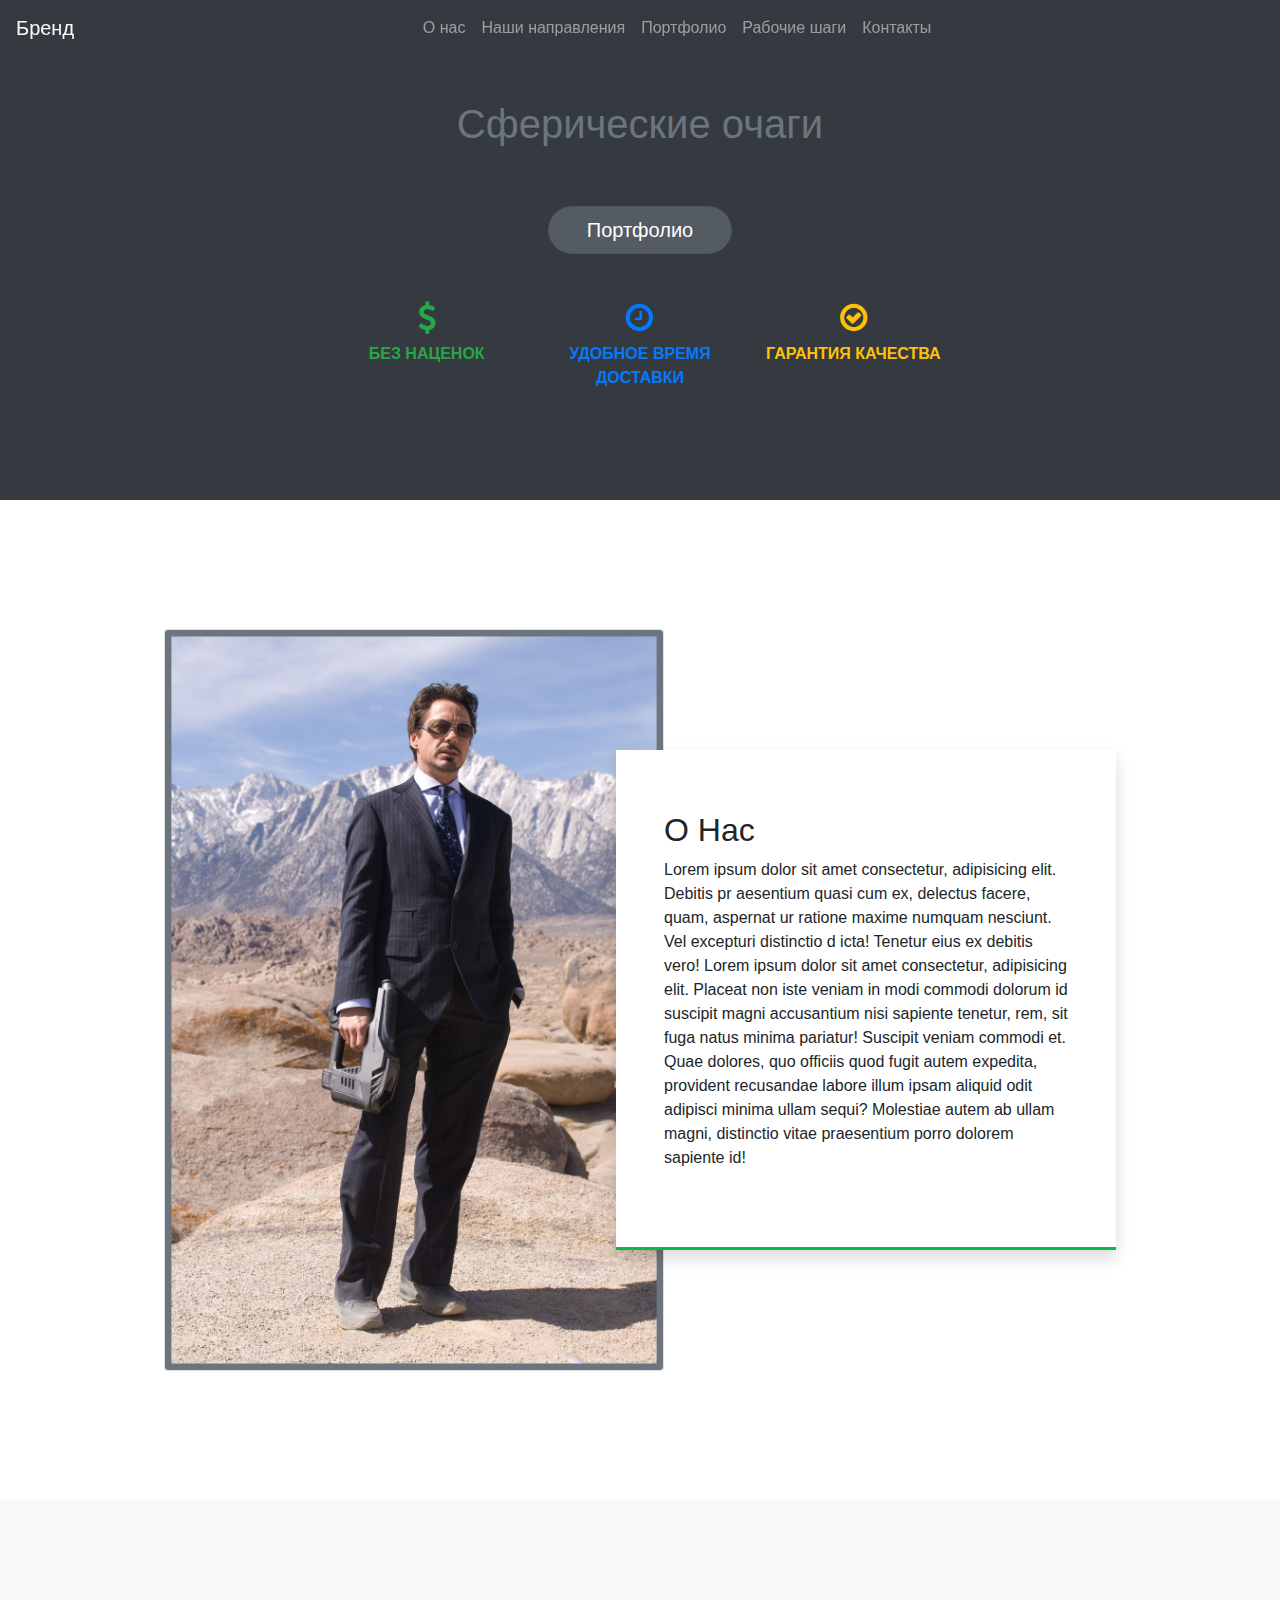
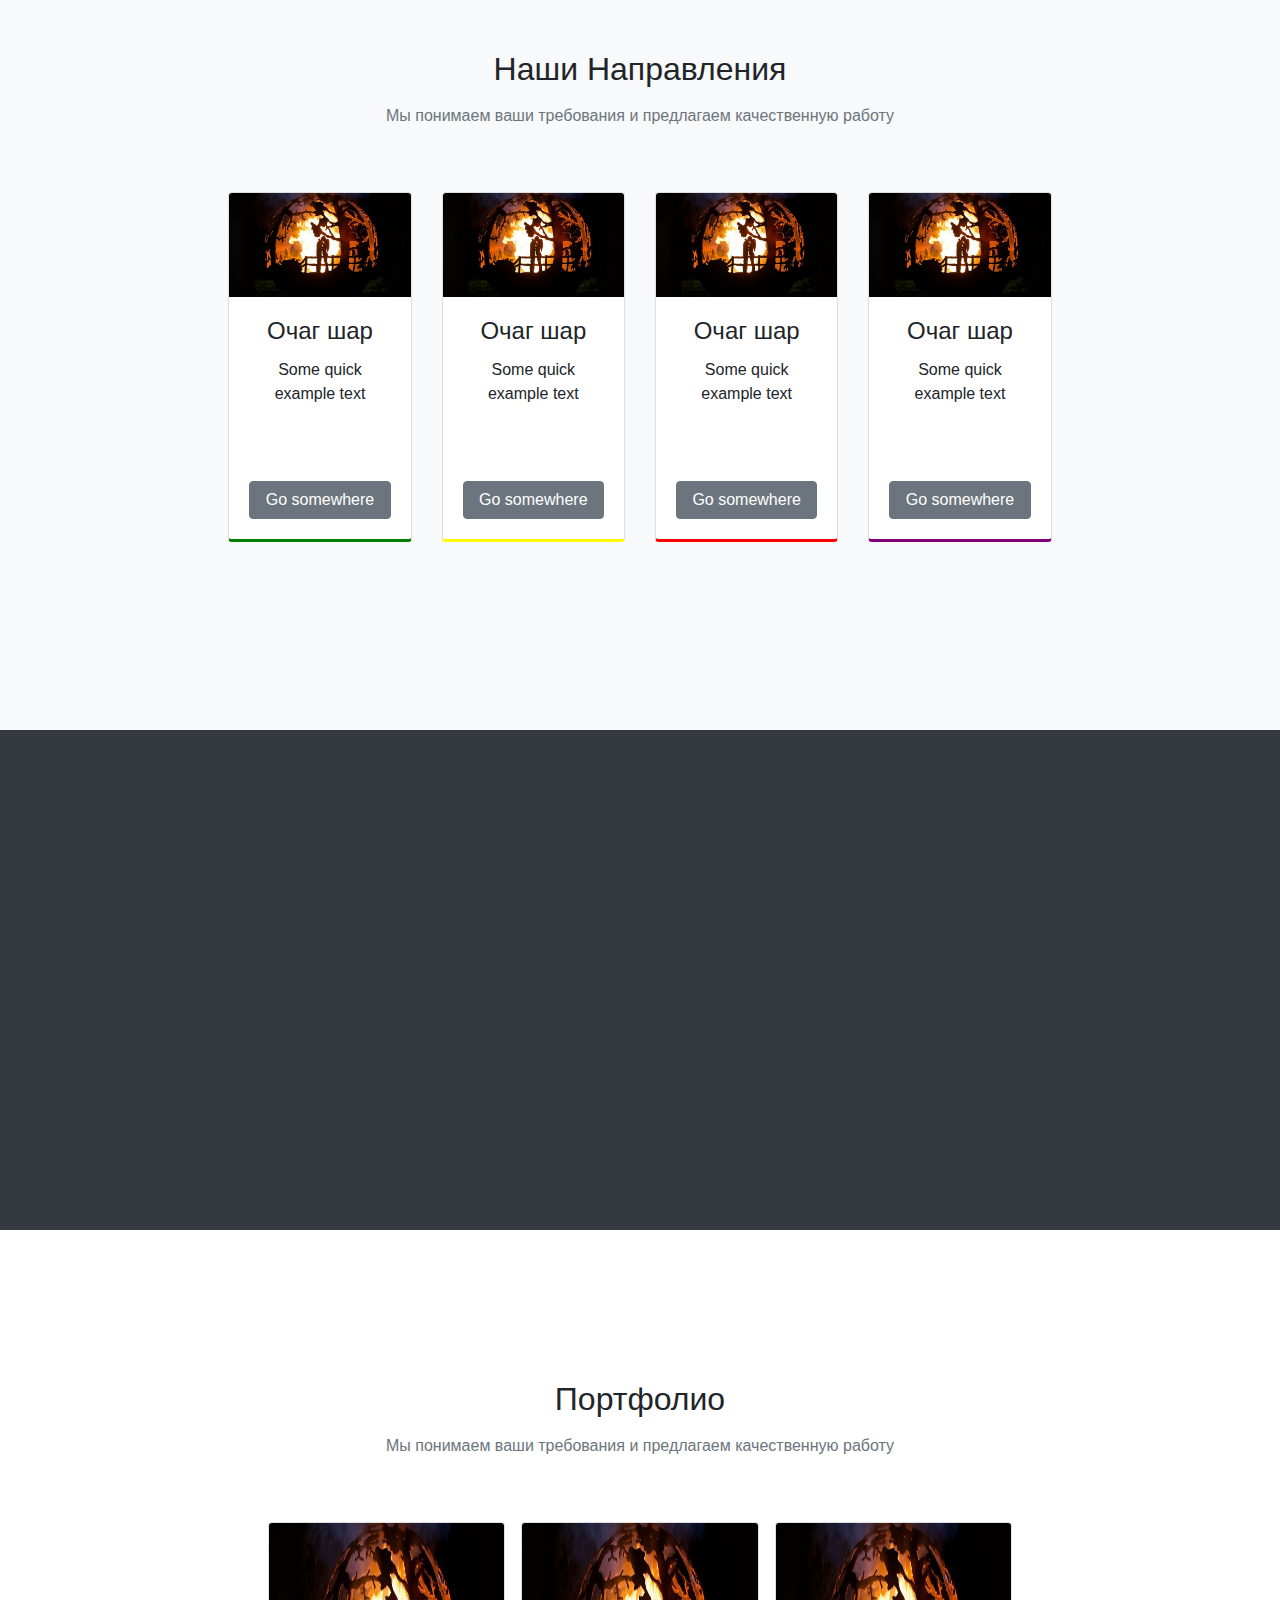
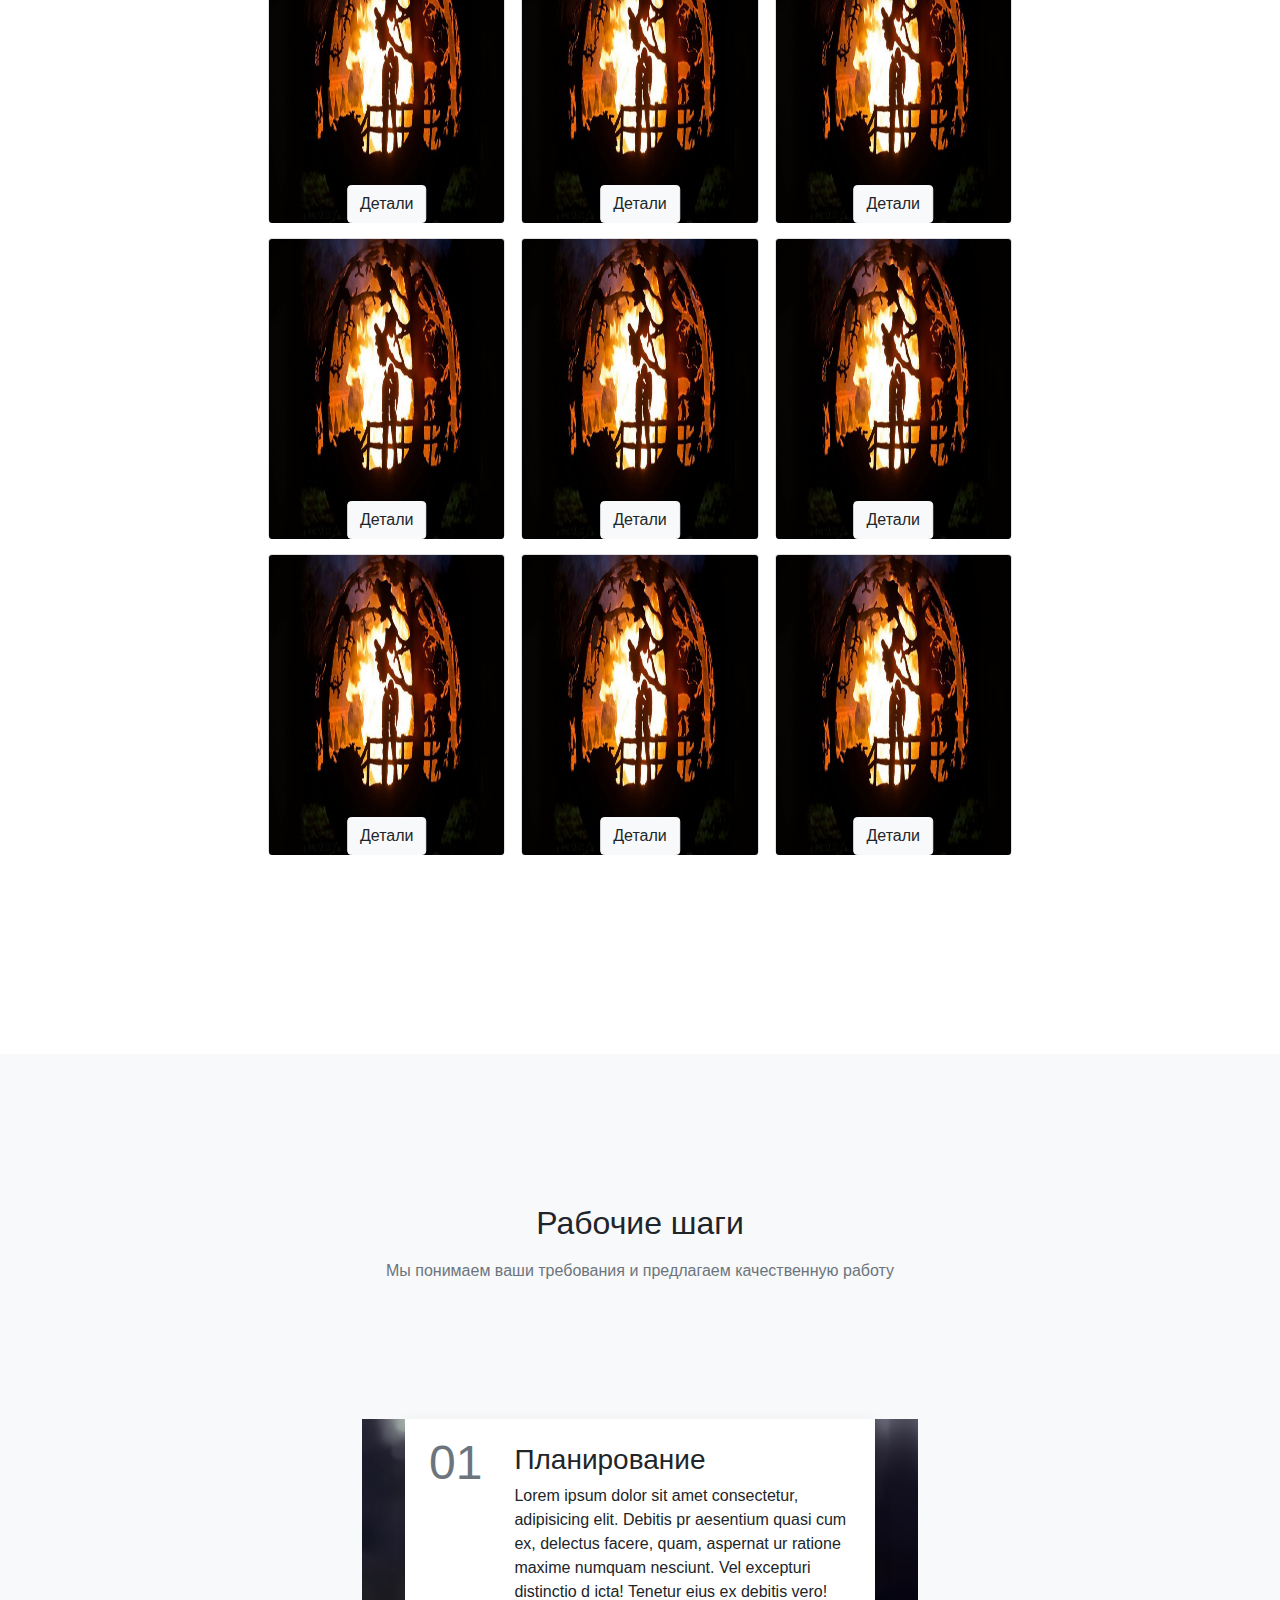
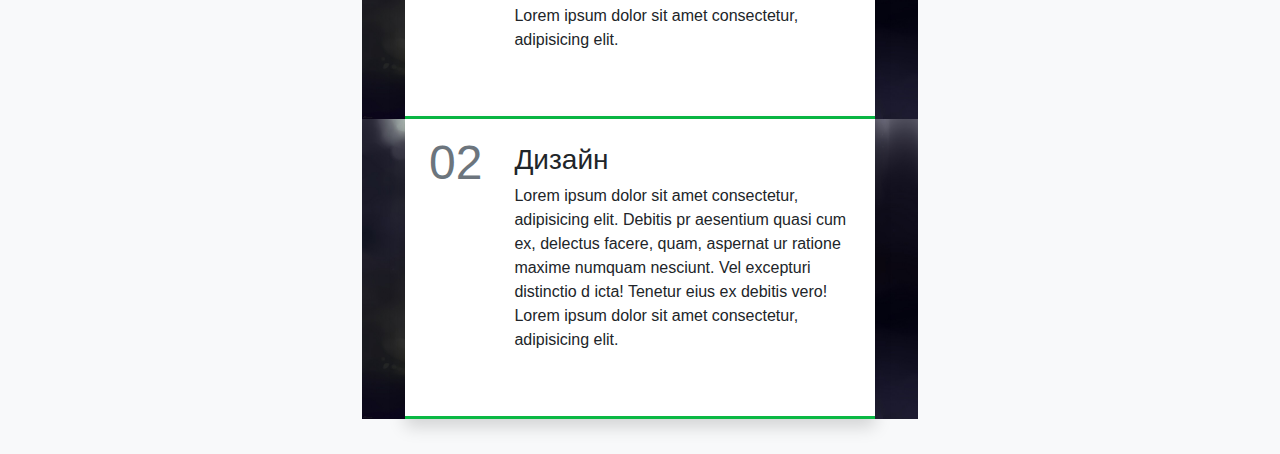
<file: Web1/index.html>
<!DOCTYPE html>
<html lang="ru">
<head>
  <meta charset="UTF-8">
  <meta name="viewport" content="width=device-width, initial-scale=1.0">
  <meta http-equiv="X-UA-Compatible" content="ie=edge">
  <link rel="shortcut icon" href="favicon.ico" type="image/x-icon">  
  <link rel="stylesheet" href="css/bootstrap.min.css">
  <link href="//maxcdn.bootstrapcdn.com/font-awesome/4.7.0/css/font-awesome.min.css" rel="stylesheet">
  <link rel="stylesheet" href="css/style.css">
  <title>First Web</title>
</head>
<body>
<!-- Секция заголовка -->
<header class="container-fluid bg-dark main-header">
<!-- Навигация -->
  <nav class="navbar navbar-expand-lg navbar-dark fixed-top">    
    <a class="navbar-brand text-light ">Бренд</a>
    <button class="navbar-toggler" type="button" data-target="#my-nav" data-toggle="collapse" aria-controls="my-nav" aria-expanded="false" aria-label="Toggle navigation">
      <span class="navbar-toggler-icon"></span>
    </button>
    <div id="my-nav" class="collapse navbar-collapse">
      <ul class="navbar-nav mx-auto">
        <li class="nav-item">
          <a class="nav-link" href="#about">О нас</a>
        </li>
        <li class="nav-item">
          <a class="nav-link" href="#goals">Наши направления</a>
        </li>
        <li class="nav-item">
          <a class="nav-link" href="#portfolio">Портфолио</a>
        </li>
        <li class="nav-item">
          <a class="nav-link" href="#work-steps">Рабочие шаги</a>
        </li>
        <li class="nav-item">
          <a class="nav-link" href="#">Контакты</a>
        </li>
      </ul>      
    </div>
  </nav>
<!-- Контент заголовка -->
  <div class="row">
    <div class="col header-col-h1">
      <h1 class="header-h1 text-secondary text-center">Сферические очаги</h1>
    </div>
  </div>
  <div class="row">
    <div class="col-12 offset-md-3  col-md-6 offset-lg-4  col-lg-4 offset-xl-5  col-xl-2">
       <a href="#portfolio" class="btn btn-block btn-secondary rounded-pill btn-lg active smooth-scroll" role="button" aria-pressed="true">Портфолио</a>
    </div>
  </div>
  <div class="row features-icons my-5 font-weight-bold text-uppercase">
    <div class="col-md-4 offset-lg-3 col-lg-2  text-success">
      <i class="fa fa-usd fa-2x pb-2"></i>
      <p class="paragraph-features">Без наценок</p>
    </div>
    <div class="col-md-4 col-lg-2 text-primary">
        <i class="fa fa-clock-o fa-2x pb-2"></i>
        <p class="paragraph-features">Удобное время доставки</p>
    </div>
    <div class="col-md-4 col-lg-2 text-warning">
        <i class="fa fa-check-circle-o fa-2x pb-2"></i>
        <p class="paragraph-features">Гарантия качества</p>
    </div>
  </div>
</header>
<!-- Основной контент -->
<main>
<!-- Секция About -->
  <section id="about" class="container-fluid bg-white section-about-us d-flex align-items-md-center justify-content-center flex-wrap flex-md-nowrap">
    <img src="img/abcace84ca7c9a05f7dfdae8f95bb571.jpg" class="img-thumbnail bg-secondary img-about-us mt-3 mt-md-0" alt="Responsive image">   
    <div class="paragraph-border-wrap d-flex justify-content-md-center flex-column px-3 px-lg-5 my-3 my-md-0 shadow">
      <h2>О Нас</h2>
      <p>Lorem ipsum dolor sit amet consectetur, adipisicing elit. Debitis pr
         aesentium quasi cum ex, delectus facere, quam, aspernat
         ur ratione maxime numquam nesciunt. Vel excepturi distinctio d
         icta! Tenetur eius ex debitis vero! Lorem ipsum dolor sit amet consectetur,
         adipisicing elit. Placeat non iste veniam in modi commodi dolorum id
         suscipit magni accusantium nisi sapiente tenetur, rem, sit fuga natus 
         minima pariatur! Suscipit veniam commodi et. Quae dolores, quo officiis 
         quod fugit autem expedita, provident recusandae labore illum ipsam
         aliquid odit adipisci minima ullam sequi? Molestiae autem ab ullam
         magni, distinctio vitae praesentium porro dolorem sapiente id!
      </p>
    </div>
  </section>
<!-- Секция Направлений -->
  <section id="goals" class="container-fluid bg-light section-our-goals">
    <div class="row text-center mb-5">
      <div class="col our-goals-head">
        <h2 class="mb-3">Наши Направления</h2>
        <P class="text-secondary">Мы понимаем ваши требования и предлагаем качественную работу</P>
      </div>
    </div>
<!-- Для больших экранов -->
    <div class="row row-goals">
      <div class="col-12 offset-md-2 col-md-4 offset-lg-3 col-lg-3 offset-xl-2 col-xl-2 pb-3">     
        <div class="card text-center goals-card goals-card-green">
          <img class="card-img-top" src="/img/30d2aa1fc59d6be9eb71d59c426a59ff.jpg" alt="Card image cap">
          <div class="card-body d-flex flex-column ">
            <h4 class="card-title">Очаг шар</h4>
            <p class="card-text">
              Some quick example text 
            </p>
            <a href="#" class="btn btn-secondary mt-auto">Go somewhere</a>
          </div>
        </div>                
      </div>
      <div class="col-12 col-md-4 col-lg-3 col-xl-2 pb-3">     
        <div class="card text-center goals-card goals-card-yellow">
          <img class="card-img-top" src="/img/30d2aa1fc59d6be9eb71d59c426a59ff.jpg" alt="Card image cap">
          <div class="card-body d-flex flex-column ">
            <h4 class="card-title">Очаг шар</h4>
            <p class="card-text">
              Some quick example text 
            </p>
            <a href="#" class="btn btn-secondary mt-auto">Go somewhere</a>
          </div>
        </div>     
      </div>
      <div class="col-12 col-md-4 col-lg-3 col-xl-2 offset-md-2 offset-lg-3 offset-xl-0 pb-3">     
        <div class="card text-center goals-card goals-card-red">
          <img class="card-img-top" src="/img/30d2aa1fc59d6be9eb71d59c426a59ff.jpg" alt="Card image cap">
          <div class="card-body d-flex flex-column ">
            <h4 class="card-title">Очаг шар</h4>
            <p class="card-text">
              Some quick example text 
            </p>
            <a href="#" class="btn btn-secondary mt-auto">Go somewhere</a>
          </div>
        </div>            
      </div>
      <div class="col-12 col-md-4 col-lg-3 col-xl-2 pb-3">     
       <div class="card text-center goals-card goals-card-purple">
          <img class="card-img-top" src="/img/30d2aa1fc59d6be9eb71d59c426a59ff.jpg" alt="Card image cap">
          <div class="card-body d-flex flex-column ">
            <h4 class="card-title">Очаг шар</h4>
            <p class="card-text">
              Some quick example text 
            </p>
            <a href="#" class="btn btn-secondary mt-auto">Go somewhere</a>
          </div>
        </div>               
      </div>
    </div>
<!-- Для маленьких экранов -->
    <div class="goals-min">
      <div id="carouselExampleIndicators" class="carousel slide" data-ride="carousel">
        <ol class="carousel-indicators carousel-indicators-new bg-dark">
          <li data-target="#carouselExampleIndicators" data-slide-to="0" class="active"></li>
          <li data-target="#carouselExampleIndicators" data-slide-to="1"></li>
          <li data-target="#carouselExampleIndicators" data-slide-to="2"></li>
          <li data-target="#carouselExampleIndicators" data-slide-to="3"></li>
        </ol>
        <div class="carousel-inner" role="listbox">
          <div class="carousel-item active">
             
              <div class="card text-center goals-card">
                      <img class="card-img-top" src="/img/30d2aa1fc59d6be9eb71d59c426a59ff.jpg" alt="Card image cap">
                      <div class="card-body d-flex flex-column ">
                        <h4 class="card-title">Очаг шар 1</h4>
                        <p class="card-text">
                          Some quick example text 
                        </p>
                        <a href="#" class="btn btn-secondary mt-auto mb-3">Go somewhere</a>
                      </div>
                    </div>                
              
            </div>
          <div class="carousel-item">
                  
                  <div class="card text-center goals-card">
                      <img class="card-img-top" src="/img/30d2aa1fc59d6be9eb71d59c426a59ff.jpg" alt="Card image cap">
                      <div class="card-body d-flex flex-column ">
                        <h4 class="card-title">Очаг шар 2</h4>
                        <p class="card-text">
                          Some quick example text
                        </p>
                        <a href="#" class="btn btn-secondary mt-auto mb-3">Go somewhere</a>
                      </div>
                    </div>                
             
           </div>
           <div class="carousel-item">
              
                  <div class="card text-center goals-card">
                      <img class="card-img-top" src="/img/30d2aa1fc59d6be9eb71d59c426a59ff.jpg" alt="Card image cap">
                      <div class="card-body d-flex flex-column ">
                        <h4 class="card-title">Очаг шар 3</h4>
                        <p class="card-text">
                          Some quick example text
                        </p>
                        <a href="#" class="btn btn-secondary mt-auto mb-3">Go somewhere</a>
                      </div>
                    </div>                
              
           </div>
           <div class="carousel-item">
              
                  <div class="card text-center goals-card">
                      <img class="card-img-top" src="/img/30d2aa1fc59d6be9eb71d59c426a59ff.jpg" alt="Card image cap">
                      <div class="card-body d-flex flex-column ">
                        <h4 class="card-title">Очаг шар 4</h4>
                        <p class="card-text">
                          Some quick example text
                        </p>
                        <a href="#" class="btn btn-secondary mt-auto mb-3">Go somewhere</a>
                      </div>
                    </div>                
              </div>
           
        </div>
        <a class="carousel-control-prev carousel-control-new" href="#carouselExampleIndicators" role="button" data-slide="prev">
          <span class="carousel-control-prev-icon bg-dark" aria-hidden="true"></span>
          <span class="sr-only ">Previous</span>
        </a>
        <a class="carousel-control-next carousel-control-new" href="#carouselExampleIndicators" role="button" data-slide="next">
          <span class="carousel-control-next-icon bg-dark" aria-hidden="true"></span>
          <span class="sr-only">Next</span>
        </a>
      </div>
      
    </div>
  </section>
<!-- Секция ещё не придумал для чего (видео?) --> 
  <section class="container-fluid bg-dark section-video">

  </section>
<!-- Секция Портфолио -->
<section id="portfolio" class="container-fluid bg-white">
    <div class="row text-center mb-5">
        <div class="col portfolio-head">
          <h2 class="mb-3">Портфолио</h2>
          <P class="text-secondary">Мы понимаем ваши требования и предлагаем качественную работу</P>
        </div>
      </div>
<!-- Для больших экранов -->
  <div class="portfolio-wrapper portfolio-grid">
    <div id="card-id-1" class="card card-portfolio">            
      <div id="flip-front-1" class="front">
          <img class="card-img img-portfolio" src="img/30d2aa1fc59d6be9eb71d59c426a59ff.jpg" alt="Card image">             
          <button id="flip-button-details-1" type="button" class="btn btn-light flip-card show-more">Детали</button>     
      </div>
      <div id="flip-back-1" class="back">
        <div class="card-body">
          <h4 class="card-title">Card title</h4>  
          <ul class="list-unstyled">
            <li>Integer molestie lorem at massa</li>
            <li>Facilisis in pretium nisl aliquet</li>
            <li>Nulla volutpat aliquam velit</li>
            <li>Faucibus porta lacus fringilla vel</li>
            <li>Eget porttitor lorem</li>
          </ul>                              
          <p class="card-text">
            Some quick example text to build on the card title
            and make up the bulk of the card's content.
          </p>                  
        </div>
        <button id="flip-button-return-1" type="button" class="btn btn-light flip-card show-more">Назад</button>                                           
      </div>
    </div>            
  
  <div id="card-id-2" class="card card-portfolio">            
      <div id="flip-front-2" class="front">
        <img class="card-img img-portfolio" src="img/30d2aa1fc59d6be9eb71d59c426a59ff.jpg" alt="Card image">             
        <button id="flip-button-details-2" type="button" class="btn btn-light flip-card show-more">Детали</button>     
      </div>
      <div id="flip-back-2" class="back">
        <div class="card-body">
          <h4 class="card-title">Card title</h4>  
          <ul class="list-unstyled">
            <li>Integer molestie lorem at massa</li>
            <li>Facilisis in pretium nisl aliquet</li>
            <li>Nulla volutpat aliquam velit</li>
            <li>Faucibus porta lacus fringilla vel</li>
            <li>Eget porttitor lorem</li>
          </ul>                              
          <p class="card-text">
            Some quick example text to build on the card title
            and make up the bulk of the card's content.
          </p>                  
        </div>
        <button id="flip-button-return-2" type="button" class="btn btn-light flip-card show-more">Назад</button>                                           
      </div>
    </div>            
   
  <div id="card-id-3" class="card card-portfolio">            
      <div id="flip-front-3" class="front">
        <img class="card-img img-portfolio" src="img/30d2aa1fc59d6be9eb71d59c426a59ff.jpg" alt="Card image">             
        <button id="flip-button-details-3" type="button" class="btn btn-light flip-card show-more">Детали</button>     
      </div>
      <div id="flip-back-3" class="back">
        <div class="card-body">
          <h4 class="card-title">Card title</h4>  
          <ul class="list-unstyled">
            <li>Integer molestie lorem at massa</li>
            <li>Facilisis in pretium nisl aliquet</li>
            <li>Nulla volutpat aliquam velit</li>
            <li>Faucibus porta lacus fringilla vel</li>
            <li>Eget porttitor lorem</li>
          </ul>                              
          <p class="card-text">
            Some quick example text to build on the card title
            and make up the bulk of the card's content.
          </p>                  
        </div>
        <button id="flip-button-return-3" type="button" class="btn btn-light flip-card show-more">Назад</button>                                           
      </div>
    </div>           

<div id="card-id-4" class="card card-portfolio">            
  <div id="flip-front-4" class="front">
      <img class="card-img img-portfolio" src="img/30d2aa1fc59d6be9eb71d59c426a59ff.jpg" alt="Card image">             
      <button id="flip-button-details-4" type="button" class="btn btn-light flip-card show-more">Детали</button>     
  </div>
  <div id="flip-back-4" class="back">
    <div class="card-body">
      <h4 class="card-title">Card title</h4>  
      <ul class="list-unstyled">
        <li>Integer molestie lorem at massa</li>
        <li>Facilisis in pretium nisl aliquet</li>
        <li>Nulla volutpat aliquam velit</li>
        <li>Faucibus porta lacus fringilla vel</li>
        <li>Eget porttitor lorem</li>
      </ul>                              
      <p class="card-text">
        Some quick example text to build on the card title
        and make up the bulk of the card's content.
      </p>                  
    </div>
    <button id="flip-button-return-4" type="button" class="btn btn-light flip-card show-more">Назад</button>                                           
  </div>
</div>            

<div id="card-id-5" class="card card-portfolio">            
  <div id="flip-front-5" class="front">
    <img class="card-img img-portfolio" src="img/30d2aa1fc59d6be9eb71d59c426a59ff.jpg" alt="Card image">             
    <button id="flip-button-details-5" type="button" class="btn btn-light flip-card show-more">Детали</button>     
  </div>
  <div id="flip-back-5" class="back">
    <div class="card-body">
      <h4 class="card-title">Card title</h4>  
      <ul class="list-unstyled">
        <li>Integer molestie lorem at massa</li>
        <li>Facilisis in pretium nisl aliquet</li>
        <li>Nulla volutpat aliquam velit</li>
        <li>Faucibus porta lacus fringilla vel</li>
        <li>Eget porttitor lorem</li>
      </ul>                              
      <p class="card-text">
        Some quick example text to build on the card title
        and make up the bulk of the card's content.
      </p>                  
    </div>
    <button id="flip-button-return-5" type="button" class="btn btn-light flip-card show-more">Назад</button>                                           
  </div>
</div>            

<div id="card-id-6" class="card card-portfolio">            
  <div id="flip-front-6" class="front">
    <img class="card-img img-portfolio" src="img/30d2aa1fc59d6be9eb71d59c426a59ff.jpg" alt="Card image">             
    <button id="flip-button-details-6" type="button" class="btn btn-light flip-card show-more">Детали</button>     
  </div>
  <div id="flip-back-6" class="back">
    <div class="card-body">
      <h4 class="card-title">Card title</h4>  
      <ul class="list-unstyled">
        <li>Integer molestie lorem at massa</li>
        <li>Facilisis in pretium nisl aliquet</li>
        <li>Nulla volutpat aliquam velit</li>
        <li>Faucibus porta lacus fringilla vel</li>
        <li>Eget porttitor lorem</li>
      </ul>                              
      <p class="card-text">
        Some quick example text to build on the card title
        and make up the bulk of the card's content.
      </p>                  
    </div>
    <button id="flip-button-return-6" type="button" class="btn btn-light flip-card show-more">Назад</button>                                           
  </div>
</div>            
<div id="card-id-7" class="card card-portfolio">            
  <div id="flip-front-7" class="front">
      <img class="card-img img-portfolio" src="img/30d2aa1fc59d6be9eb71d59c426a59ff.jpg" alt="Card image">             
      <button id="flip-button-details-7" type="button" class="btn btn-light flip-card show-more">Детали</button>     
  </div>
  <div id="flip-back-7" class="back">
    <div class="card-body">
      <h4 class="card-title">Card title</h4>  
      <ul class="list-unstyled">
        <li>Integer molestie lorem at massa</li>
        <li>Facilisis in pretium nisl aliquet</li>
        <li>Nulla volutpat aliquam velit</li>
        <li>Faucibus porta lacus fringilla vel</li>
        <li>Eget porttitor lorem</li>
      </ul>                              
      <p class="card-text">
        Some quick example text to build on the card title
        and make up the bulk of the card's content.
      </p>                  
    </div>
    <button id="flip-button-return-7" type="button" class="btn btn-light flip-card show-more">Назад</button>                                           
  </div>
</div>            

<div id="card-id-8" class="card card-portfolio">            
  <div id="flip-front-8" class="front">
    <img class="card-img img-portfolio" src="img/30d2aa1fc59d6be9eb71d59c426a59ff.jpg" alt="Card image">             
    <button id="flip-button-details-8" type="button" class="btn btn-light flip-card show-more">Детали</button>     
  </div>
  <div id="flip-back-8" class="back">
    <div class="card-body">
      <h4 class="card-title">Card title</h4>  
      <ul class="list-unstyled">
        <li>Integer molestie lorem at massa</li>
        <li>Facilisis in pretium nisl aliquet</li>
        <li>Nulla volutpat aliquam velit</li>
        <li>Faucibus porta lacus fringilla vel</li>
        <li>Eget porttitor lorem</li>
      </ul>                              
      <p class="card-text">
        Some quick example text to build on the card title
        and make up the bulk of the card's content.
      </p>                  
    </div>
    <button id="flip-button-return-8" type="button" class="btn btn-light flip-card show-more">Назад</button>                                           
  </div>
</div>            

<div id="card-id-9" class="card card-portfolio">            
  <div id="flip-front-9" class="front">
    <img class="card-img img-portfolio" src="img/30d2aa1fc59d6be9eb71d59c426a59ff.jpg" alt="Card image">             
    <button id="flip-button-details-9" type="button" class="btn btn-light flip-card show-more">Детали</button>     
  </div>
  <div id="flip-back-9" class="back">
    <div class="card-body">
      <h4 class="card-title">Card title</h4>  
      <ul class="list-unstyled">
        <li>Integer molestie lorem at massa</li>
        <li>Facilisis in pretium nisl aliquet</li>
        <li>Nulla volutpat aliquam velit</li>
        <li>Faucibus porta lacus fringilla vel</li>
        <li>Eget porttitor lorem</li>
      </ul>                              
      <p class="card-text">
        Some quick example text to build on the card title
        and make up the bulk of the card's content.
      </p>                  
    </div>
    <button id="flip-button-return-9" type="button" class="btn btn-light flip-card show-more">Назад</button>                                           
  </div>
</div> 
  </div>
<!-- Для маленьких экранов -->
  <div class="portfolio-wrapper-min">
    <div class="goals-min">
      <div id="carousel-portfolio" class="carousel slide" data-ride="false">
        <ol class="carousel-indicators carousel-indicators-portfolio">
          <li data-target="#carousel-portfolio" data-slide-to="0" class="active"></li>
          <li data-target="#carousel-portfolio" data-slide-to="1"></li>
          <li data-target="#carousel-portfolio" data-slide-to="2"></li>
          <li data-target="#carousel-portfolio" data-slide-to="3"></li>
          <li data-target="#carousel-portfolio" data-slide-to="4"></li>
          <li data-target="#carousel-portfolio" data-slide-to="5"></li>
          <li data-target="#carousel-portfolio" data-slide-to="6"></li>
          <li data-target="#carousel-portfolio" data-slide-to="7"></li>
          <li data-target="#carousel-portfolio" data-slide-to="8"></li>
        </ol>
        <div class="carousel-inner" role="listbox">
            <div class="carousel-item active">   
              <div id="card-id-10" class="card card-portfolio">            
                <div id="flip-front-10" class="front">
                    <img class="card-img img-portfolio" src="img/30d2aa1fc59d6be9eb71d59c426a59ff.jpg" alt="Card image">             
                    <button id="flip-button-details-10" type="button" class="btn btn-light flip-card show-more">Детали</button>     
                </div>
                <div id="flip-back-10" class="back">
                  <div class="card-body">
                    <h4 class="card-title">Card title</h4>  
                    <ul class="list-unstyled">
                      <li>Integer molestie lorem at massa</li>
                      <li>Facilisis in pretium nisl aliquet</li>
                      <li>Nulla volutpat aliquam velit</li>
                      <li>Faucibus porta lacus fringilla vel</li>
                      <li>Eget porttitor lorem</li>
                    </ul>                              
                    <p class="card-text">
                      Some quick example text to build on the card title
                      and make up the bulk of the card's content.
                    </p>                  
                  </div>
                  <button id="flip-button-return-10" type="button" class="btn btn-light flip-card show-more">Назад</button>                                           
                </div>
              </div>
            </div>
            <div class="carousel-item">                            
              <div id="card-id-11" class="card card-portfolio">            
                <div id="flip-front-11" class="front">
                  <img class="card-img img-portfolio" src="img/30d2aa1fc59d6be9eb71d59c426a59ff.jpg" alt="Card image">             
                  <button id="flip-button-details-11" type="button" class="btn btn-light flip-card show-more">Детали</button>     
                </div>
                <div id="flip-back-11" class="back">
                  <div class="card-body">
                    <h4 class="card-title">Card title</h4>  
                    <ul class="list-unstyled">
                      <li>Integer molestie lorem at massa</li>
                      <li>Facilisis in pretium nisl aliquet</li>
                      <li>Nulla volutpat aliquam velit</li>
                      <li>Faucibus porta lacus fringilla vel</li>
                      <li>Eget porttitor lorem</li>
                    </ul>                              
                    <p class="card-text">
                      Some quick example text to build on the card title
                      and make up the bulk of the card's content.
                    </p>                  
                  </div>
                  <button id="flip-button-return-11" type="button" class="btn btn-light flip-card show-more">Назад</button>                                           
                </div>
              </div>   
            </div>
            <div class="carousel-item">                     
              <div id="card-id-12" class="card card-portfolio">            
                <div id="flip-front-12" class="front">
                  <img class="card-img img-portfolio" src="img/30d2aa1fc59d6be9eb71d59c426a59ff.jpg" alt="Card image">             
                  <button id="flip-button-details-12" type="button" class="btn btn-light flip-card show-more">Детали</button>     
                </div>
                <div id="flip-back-12" class="back">
                  <div class="card-body">
                    <h4 class="card-title">Card title</h4>  
                    <ul class="list-unstyled">
                      <li>Integer molestie lorem at massa</li>
                      <li>Facilisis in pretium nisl aliquet</li>
                      <li>Nulla volutpat aliquam velit</li>
                      <li>Faucibus porta lacus fringilla vel</li>
                      <li>Eget porttitor lorem</li>
                    </ul>                              
                    <p class="card-text">
                      Some quick example text to build on the card title
                      and make up the bulk of the card's content.
                    </p>                  
                  </div>
                  <button id="flip-button-return-12" type="button" class="btn btn-light flip-card show-more">Назад</button>                                           
                </div>
              </div>              
            </div>
            <div class="carousel-item">              
              <div id="card-id-13" class="card card-portfolio">            
                <div id="flip-front-13" class="front">
                  <img class="card-img img-portfolio" src="img/30d2aa1fc59d6be9eb71d59c426a59ff.jpg" alt="Card image">             
                  <button id="flip-button-details-13" type="button" class="btn btn-light flip-card show-more">Детали</button>     
                </div>
                <div id="flip-back-13" class="back">
                  <div class="card-body">
                    <h4 class="card-title">Card title</h4>  
                    <ul class="list-unstyled">
                      <li>Integer molestie lorem at massa</li>
                      <li>Facilisis in pretium nisl aliquet</li>
                      <li>Nulla volutpat aliquam velit</li>
                      <li>Faucibus porta lacus fringilla vel</li>
                      <li>Eget porttitor lorem</li>
                    </ul>                              
                    <p class="card-text">
                      Some quick example text to build on the card title
                      and make up the bulk of the card's content.
                    </p>                  
                  </div>
                  <button id="flip-button-return-13" type="button" class="btn btn-light flip-card show-more">Назад</button>                                           
                </div>
              </div>         
            </div>
            <div class="carousel-item">              
              <div id="card-id-14" class="card card-portfolio">            
                <div id="flip-front-14" class="front">
                  <img class="card-img img-portfolio" src="img/30d2aa1fc59d6be9eb71d59c426a59ff.jpg" alt="Card image">             
                  <button id="flip-button-details-14" type="button" class="btn btn-light flip-card show-more">Детали</button>     
                </div>
                <div id="flip-back-14" class="back">
                  <div class="card-body">
                    <h4 class="card-title">Card title</h4>  
                    <ul class="list-unstyled">
                      <li>Integer molestie lorem at massa</li>
                      <li>Facilisis in pretium nisl aliquet</li>
                      <li>Nulla volutpat aliquam velit</li>
                      <li>Faucibus porta lacus fringilla vel</li>
                      <li>Eget porttitor lorem</li>
                    </ul>                              
                    <p class="card-text">
                      Some quick example text to build on the card title
                      and make up the bulk of the card's content.
                    </p>                  
                  </div>
                  <button id="flip-button-return-14" type="button" class="btn btn-light flip-card show-more">Назад</button>                                           
                </div>
              </div>         
            </div>
            <div class="carousel-item">              
              <div id="card-id-15" class="card card-portfolio">            
                <div id="flip-front-15" class="front">
                  <img class="card-img img-portfolio" src="img/30d2aa1fc59d6be9eb71d59c426a59ff.jpg" alt="Card image">             
                  <button id="flip-button-details-15" type="button" class="btn btn-light flip-card show-more">Детали</button>     
                </div>
                <div id="flip-back-15" class="back">
                  <div class="card-body">
                    <h4 class="card-title">Card title</h4>  
                    <ul class="list-unstyled">
                      <li>Integer molestie lorem at massa</li>
                      <li>Facilisis in pretium nisl aliquet</li>
                      <li>Nulla volutpat aliquam velit</li>
                      <li>Faucibus porta lacus fringilla vel</li>
                      <li>Eget porttitor lorem</li>
                    </ul>                              
                    <p class="card-text">
                      Some quick example text to build on the card title
                      and make up the bulk of the card's content.
                    </p>                  
                  </div>
                  <button id="flip-button-return-15" type="button" class="btn btn-light flip-card show-more">Назад</button>                                           
                </div>
              </div>         
            </div>
            <div class="carousel-item">              
              <div id="card-id-16" class="card card-portfolio">            
                <div id="flip-front-16" class="front">
                  <img class="card-img img-portfolio" src="img/30d2aa1fc59d6be9eb71d59c426a59ff.jpg" alt="Card image">             
                  <button id="flip-button-details-16" type="button" class="btn btn-light flip-card show-more">Детали</button>     
                </div>
                <div id="flip-back-16" class="back">
                  <div class="card-body">
                    <h4 class="card-title">Card title</h4>  
                    <ul class="list-unstyled">
                      <li>Integer molestie lorem at massa</li>
                      <li>Facilisis in pretium nisl aliquet</li>
                      <li>Nulla volutpat aliquam velit</li>
                      <li>Faucibus porta lacus fringilla vel</li>
                      <li>Eget porttitor lorem</li>
                    </ul>                              
                    <p class="card-text">
                      Some quick example text to build on the card title
                      and make up the bulk of the card's content.
                    </p>                  
                  </div>
                  <button id="flip-button-return-16" type="button" class="btn btn-light flip-card show-more">Назад</button>                                           
                </div>
              </div>         
            </div>
            <div class="carousel-item">              
              <div id="card-id-17" class="card card-portfolio">            
                <div id="flip-front-17" class="front">
                  <img class="card-img img-portfolio" src="img/30d2aa1fc59d6be9eb71d59c426a59ff.jpg" alt="Card image">             
                  <button id="flip-button-details-17" type="button" class="btn btn-light flip-card show-more">Детали</button>     
                </div>
                <div id="flip-back-17" class="back">
                  <div class="card-body">
                    <h4 class="card-title">Card title</h4>  
                    <ul class="list-unstyled">
                      <li>Integer molestie lorem at massa</li>
                      <li>Facilisis in pretium nisl aliquet</li>
                      <li>Nulla volutpat aliquam velit</li>
                      <li>Faucibus porta lacus fringilla vel</li>
                      <li>Eget porttitor lorem</li>
                    </ul>                              
                    <p class="card-text">
                      Some quick example text to build on the card title
                      and make up the bulk of the card's content.
                    </p>                  
                  </div>
                  <button id="flip-button-return-17" type="button" class="btn btn-light flip-card show-more">Назад</button>                                           
                </div>
              </div>         
            </div>
            <div class="carousel-item">              
              <div id="card-id-18" class="card card-portfolio">            
                <div id="flip-front-18" class="front">
                  <img class="card-img img-portfolio" src="img/30d2aa1fc59d6be9eb71d59c426a59ff.jpg" alt="Card image">             
                  <button id="flip-button-details-18" type="button" class="btn btn-light flip-card show-more">Детали</button>     
                </div>
                <div id="flip-back-18" class="back">
                  <div class="card-body">
                    <h4 class="card-title">Card title</h4>  
                    <ul class="list-unstyled">
                      <li>Integer molestie lorem at massa</li>
                      <li>Facilisis in pretium nisl aliquet</li>
                      <li>Nulla volutpat aliquam velit</li>
                      <li>Faucibus porta lacus fringilla vel</li>
                      <li>Eget porttitor lorem</li>
                    </ul>                              
                    <p class="card-text">
                      Some quick example text to build on the card title
                      and make up the bulk of the card's content.
                    </p>                  
                  </div>
                  <button id="flip-button-return-18" type="button" class="btn btn-light flip-card show-more">Назад</button>                                           
                </div>
              </div>         
            </div>
        </div>
        <a class="carousel-control-prev carousel-control-portfolio" href="#carousel-portfolio" role="button" data-slide="prev">
          <span class="carousel-control-prev-icon bg-dark mb-2" aria-hidden="true"></span>
          <span class="sr-only ">Previous</span>
        </a>
        <a class="carousel-control-next carousel-control-portfolio" href="#carousel-portfolio" role="button" data-slide="next">
          <span class="carousel-control-next-icon bg-dark mb-2" aria-hidden="true"></span>
          <span class="sr-only">Next</span>
        </a>
      </div>
      
    </div>
  </div>
  
</section>
<section id="work-steps" class="container-fluid bg-light section-work-steps">
    <div class="row text-center ">
        <div class="col work-steps-head">
          <h2 class="mb-3">Рабочие шаги</h2>
          <P class="text-secondary">Мы понимаем ваши требования и предлагаем качественную работу</P>
        </div>
      </div>
      <div class="work-steps-wrapper">
        <img src="img/Black-cat.jpg" class="img-fluid bg-secondary img-work-steps" alt="Responsive image">
          <div class="work-steps-border-wrap p-3 p-md-4 my-3 my-md-0 shadow">
              <span class="number-step text-secondary">01</span>              
            <h3>Планирование</h3>                          
              <p>Lorem ipsum dolor sit amet consectetur, adipisicing elit. Debitis pr
                 aesentium quasi cum ex, delectus facere, quam, aspernat
                 ur ratione maxime numquam nesciunt. Vel excepturi distinctio d
                 icta! Tenetur eius ex debitis vero! Lorem ipsum dolor sit amet consectetur,
                 adipisicing elit.
              </p>
            </div>
        
      </div>
          <div class="work-steps-wrapper">
              <img src="img/Black-cat.jpg" class="img-fluid bg-secondary img-work-steps" alt="Responsive image">
          <div class="work-steps-border-wrap p-3 p-md-4 my-3 my-md-0 shadow">
              <span class="number-step text-secondary">02</span>  
            <h3>Дизайн</h3>
              <p>Lorem ipsum dolor sit amet consectetur, adipisicing elit. Debitis pr
                 aesentium quasi cum ex, delectus facere, quam, aspernat
                 ur ratione maxime numquam nesciunt. Vel excepturi distinctio d
                 icta! Tenetur eius ex debitis vero! Lorem ipsum dolor sit amet consectetur,
                 adipisicing elit.
              </p>
            </div>        
      </div>

</section>
</main>
<!-- Секция для подключаемых скриптов -->
<!-- <script src="js/bootstrap.min.js"></script> -->
<script
  src="https://code.jquery.com/jquery-3.4.1.min.js"
  integrity="sha256-CSXorXvZcTkaix6Yvo6HppcZGetbYMGWSFlBw8HfCJo="
  crossorigin="anonymous"></script>
  <script src="https://cdnjs.cloudflare.com/ajax/libs/popper.js/1.14.7/umd/popper.min.js" integrity="sha384-UO2eT0CpHqdSJQ6hJty5KVphtPhzWj9WO1clHTMGa3JDZwrnQq4sF86dIHNDz0W1" crossorigin="anonymous"></script>
  <script src="https://stackpath.bootstrapcdn.com/bootstrap/4.3.1/js/bootstrap.min.js" integrity="sha384-JjSmVgyd0p3pXB1rRibZUAYoIIy6OrQ6VrjIEaFf/nJGzIxFDsf4x0xIM+B07jRM" crossorigin="anonymous"></script>
  <script src="/js/main.js"></script>
</body>
</html>
</file>
<file: Web1/css/style.css>
.main-header {
  height: 500px;
  background-position: center;
  background-repeat: no-repeat;
  background-size: cover;
}

.header-col-h1 {
  margin-top: 100px;
  margin-bottom: 50px;
}

.section-about-us {
  height: 1200px;
}

.img-about-us {
  width: 50%;
  height: auto;
  max-width: 500px;
  max-height: 750px;
  padding: 0.4rem;
}

.paragraph-border-wrap {
  width: 50%;
  max-width: 500px;
  height: 50%;
  background: #fff;
  margin-left: -3rem;
  border-bottom: 3px solid #0ab844;
}

.goals-card {
  height: 350px;
  border-bottom: 3px solid;
}

.goals-card-green {
  border-bottom-color: green;
}

.goals-card-yellow {
  border-bottom-color: yellow;
}

.goals-card-red {
  border-bottom-color: red;
}

.goals-card-purple {
  border-bottom-color: purple;
}

.section-video {
  height: 500px;
}

#card-id-1 {
  grid-area: hd1;
}

#card-id-2 {
  grid-area: hd2;
}

#card-id-3 {
  grid-area: hd3;
}

#card-id-4 {
  grid-area: hd4;
}

#card-id-5 {
  grid-area: hd5;
}

#card-id-6 {
  grid-area: hd6;
}

#card-id-7 {
  grid-area: hd7;
}

#card-id-8 {
  grid-area: hd8;
}

#card-id-9 {
  grid-area: hd9;
}

.portfolio-head {
  margin-top: 150px;
}

.portfolio-grid {
  display: -ms-grid;
  display: grid;
  grid-gap: 1em;
}

.front, .back {
  position: absolute;
  left: 0;
  top: 0;
  width: 100%;
  height: 300px;
  -webkit-transition: 0.7s;
  transition: 0.7s;
  -webkit-backface-visibility: hidden;
          backface-visibility: hidden;
}

.back {
  -webkit-transform: rotateY(180deg);
          transform: rotateY(180deg);
}

.card-portfolio {
  height: 300px;
  -webkit-box-pack: end;
      -ms-flex-pack: end;
          justify-content: flex-end;
  -webkit-box-align: center;
      -ms-flex-align: center;
          align-items: center;
}

.show-more {
  position: absolute;
  left: 50%;
  top: 100%;
  -webkit-transform: translate(-50%, -100%);
          transform: translate(-50%, -100%);
}

.img-portfolio {
  height: inherit;
}

#portfolio {
  margin-bottom: 100px;
}

.section-work-steps {
  height: 1000px;
}

.work-steps-head {
  margin-top: 150px;
  margin-bottom: 120px;
}

.img-work-steps {
  width: 100%;
  height: auto;
  max-width: 556px;
  max-height: 300px;
}

.work-steps-border-wrap {
  width: 100%;
  height: auto;
  max-width: 470px;
  max-height: 300px;
  background: #fff;
  border-bottom: 3px solid #0ab844;
  position: absolute;
}

.work-steps-wrapper {
  position: relative;
  display: -webkit-box;
  display: -ms-flexbox;
  display: flex;
  -webkit-box-orient: vertical;
  -webkit-box-direction: normal;
      -ms-flex-direction: column;
          flex-direction: column;
  -webkit-box-align: center;
      -ms-flex-align: center;
          align-items: center;
}

.number-step {
  float: left;
  font-size: 3rem;
  margin: -1rem 2rem 100% 0;
}

@media (max-width: 575.98px) {
  .header-col-h1 {
    margin-bottom: 30px;
  }
  .features-icons {
    text-align: start;
  }
  .paragraph-features {
    display: inline;
  }
  .img-about-us {
    width: 100%;
    height: auto;
  }
  .paragraph-border-wrap {
    width: 100%;
    height: -webkit-fit-content;
    height: -moz-fit-content;
    height: fit-content;
    margin-left: unset;
  }
  .row-goals {
    display: none;
  }
  .section-our-goals {
    height: 800px;
  }
  .our-goals-head {
    margin-top: 90px;
  }
  .goals-card {
    height: 450px;
    border-bottom: none;
  }
  .carousel-indicators-new {
    margin-bottom: 0;
  }
  .carousel-control-new {
    -webkit-box-align: end;
        -ms-flex-align: end;
            align-items: flex-end;
  }
  .carousel-indicators-portfolio {
    top: 0;
    bottom: unset;
    margin-bottom: 0;
  }
  .carousel-control-portfolio {
    -webkit-box-align: end;
        -ms-flex-align: end;
            align-items: flex-end;
  }
  .portfolio-head {
    margin-top: 90px;
  }
  .portfolio-wrapper {
    display: none;
  }
  .work-steps-head {
    margin-top: 90px;
  }
}

@media (min-width: 576px) {
  .features-icons {
    text-align: center;
  }
  .section-about-us {
    height: 1000px;
  }
  .goals-min {
    display: none;
  }
  .section-our-goals {
    height: 1000px;
  }
  .our-goals-head {
    margin-top: 90px;
  }
  .portfolio-head {
    margin-top: 90px;
  }
  .portfolio-wrapper-min {
    display: none;
  }
  #portfolio {
    margin-bottom: 200px;
  }
  .portfolio-grid {
    -ms-grid-columns: (1fr)[8];
        grid-template-columns: repeat(8, 1fr);
        grid-template-areas: ". hd1 hd1 hd1 hd2 hd2 hd2 ." ". hd3 hd3 hd3 hd4 hd4 hd4 ." ". hd5 hd5 hd5 hd6 hd6 hd6 ." ". hd7 hd7 hd7 hd8 hd8 hd8 ." ". hd9 hd9 hd9 . . . .";
  }
}

@media (min-width: 992px) {
  .portfolio-grid {
    -ms-grid-columns: (1fr)[6];
        grid-template-columns: repeat(6, 1fr);
        grid-template-areas: ". hd1 hd1 hd2 hd2 ." ". hd3 hd3 hd4 hd4 ." ". hd5 hd5 hd6 hd6 ." ". hd7 hd7 hd8 hd8 ." ". . hd9 hd9 . .";
  }
}

@media (min-width: 1200px) {
  .section-our-goals {
    height: 830px;
  }
  .our-goals-head {
    margin-top: 150px;
  }
  .portfolio-head {
    margin-top: 150px;
  }
  .work-steps-head {
    margin-top: 150px;
  }
  .portfolio-grid {
    -ms-grid-columns: (1fr)[5];
        grid-template-columns: repeat(5, 1fr);
        grid-template-areas: ". hd1 hd2 hd3 ." ". hd4 hd5 hd6 ." ". hd7 hd8 hd9 .";
  }
}
/*# sourceMappingURL=style.css.map */
</file>
